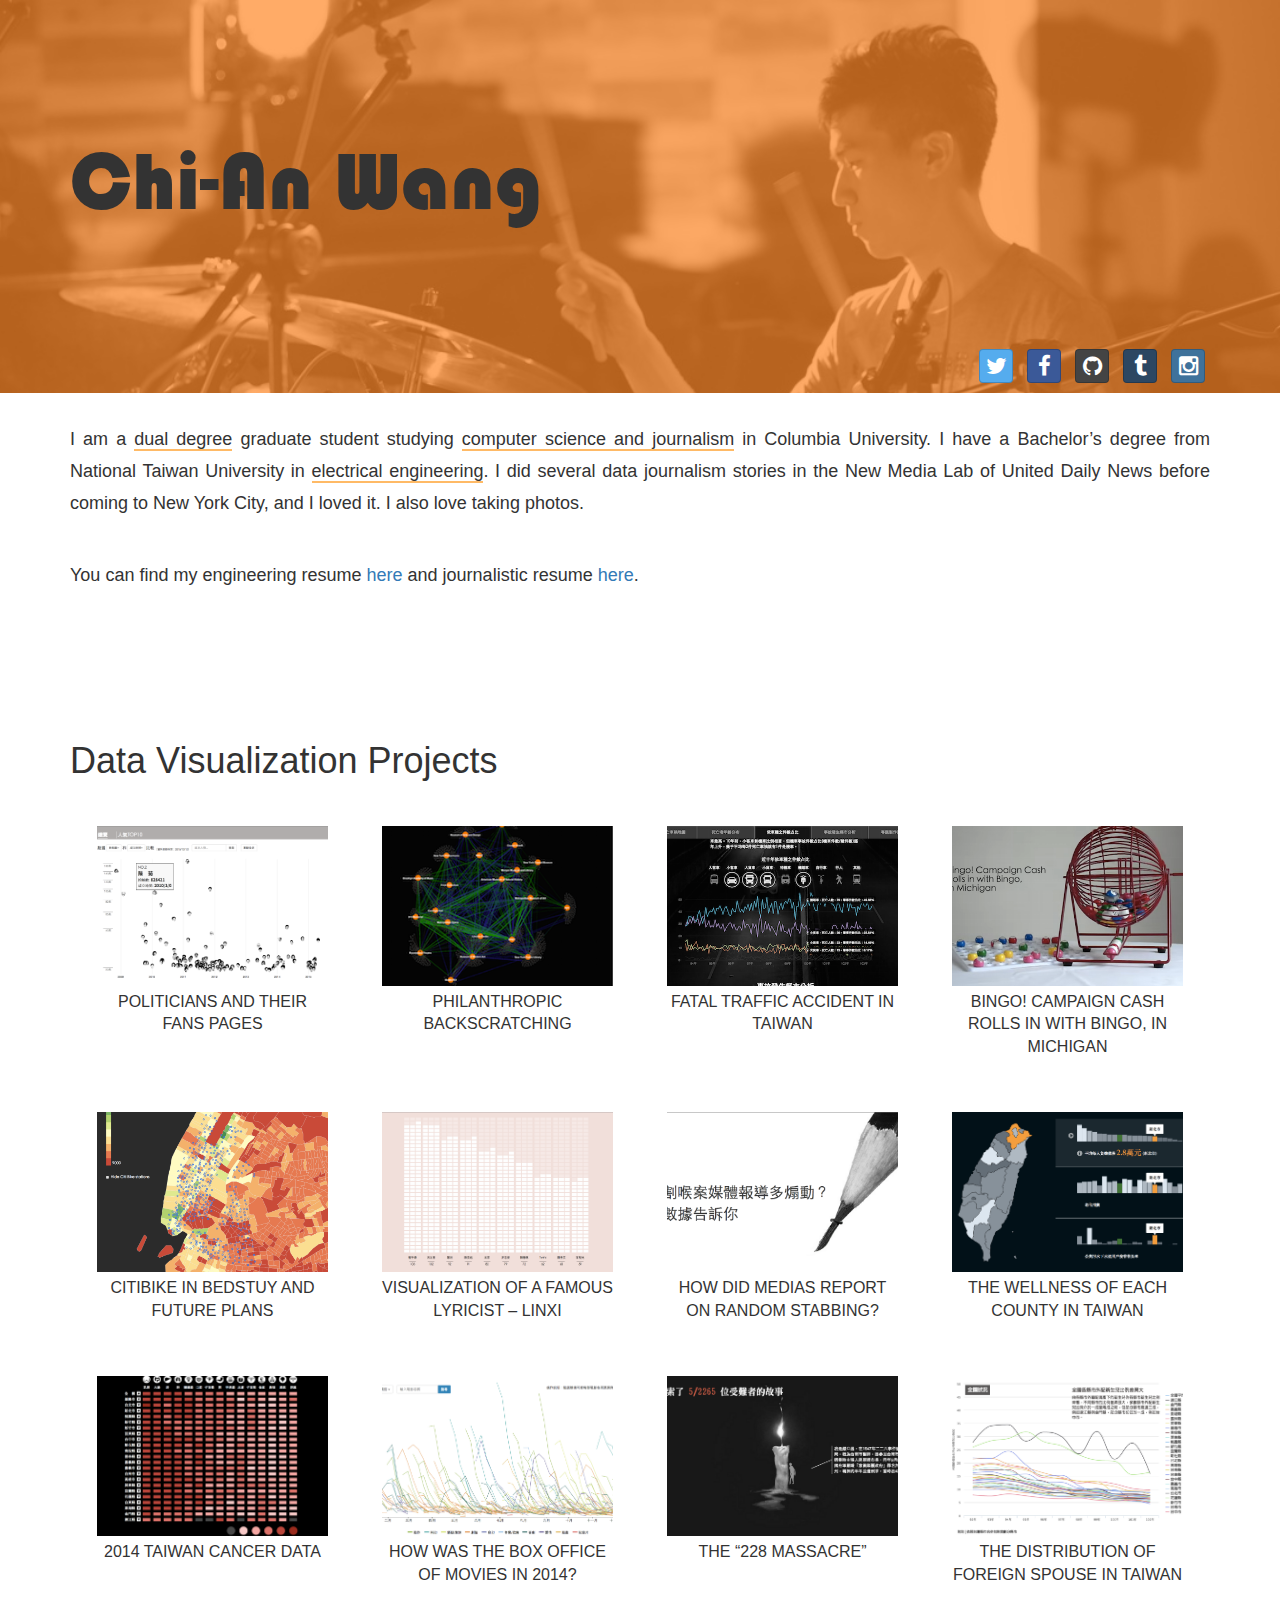
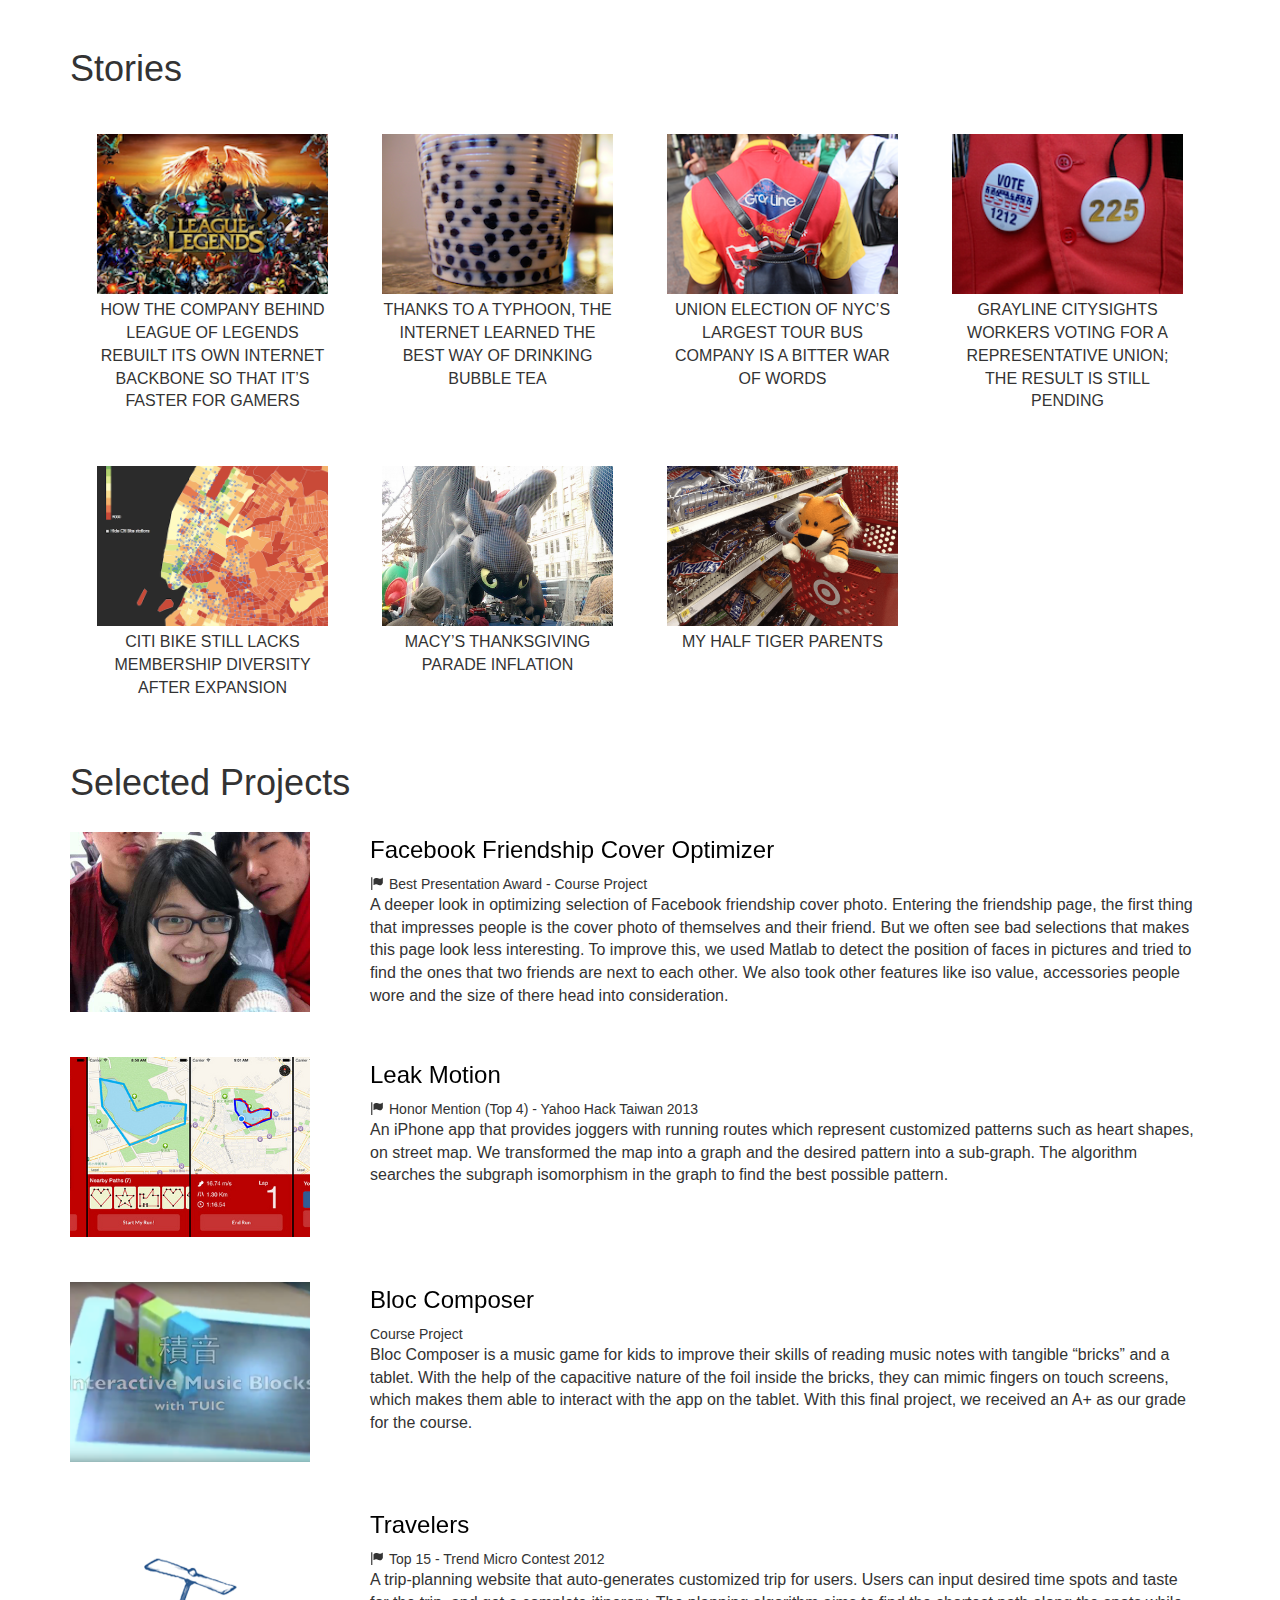
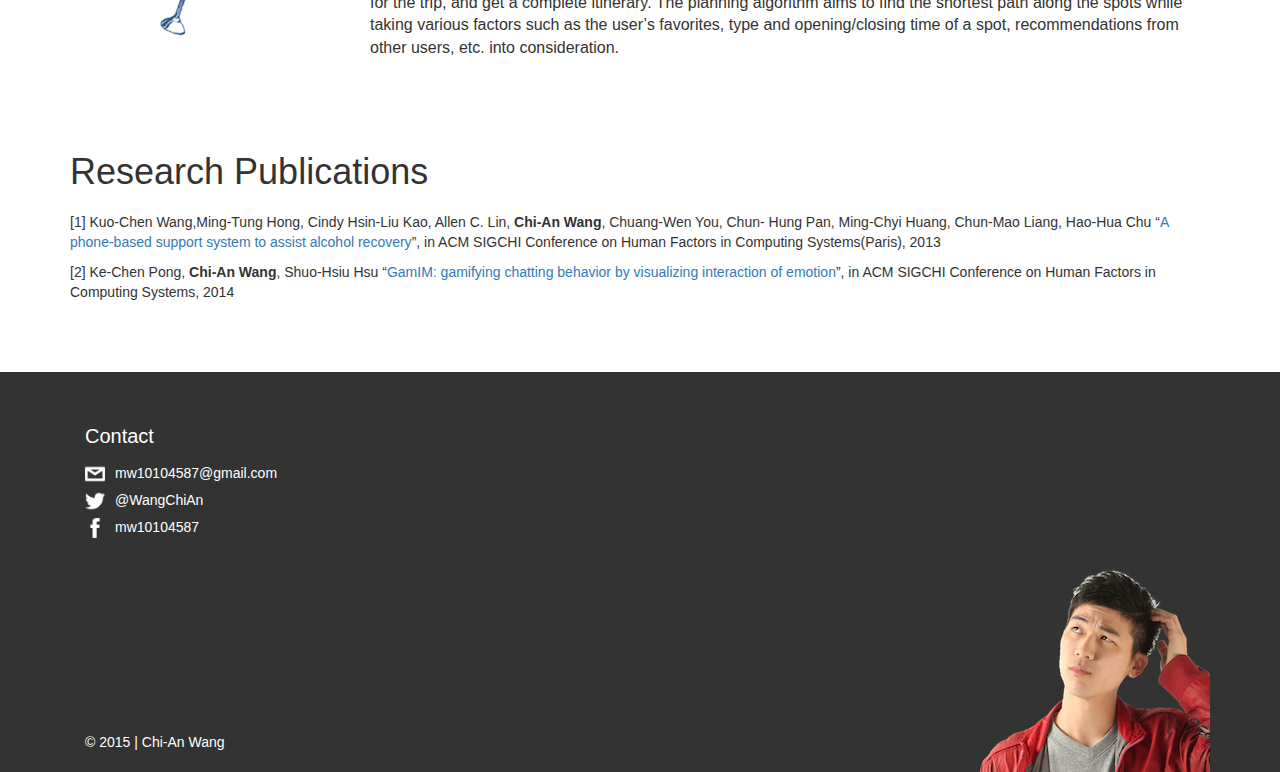
<file: index.html>
<!DOCTYPE html>
<html>
<head>
	<meta http-equiv="content-type" content="text/html; charset=UTF-8">
	<link rel="stylesheet" type="text/css" href="css/bootstrap.css">
	<link rel="stylesheet" type="text/css" href="css/header.css">
	<link rel="stylesheet" type="text/css" href="css/projectlist.css">
	<link rel="stylesheet" type="text/css" href="css/other-project.css">
	<link rel="stylesheet" type="text/css" href="css/font-awesome-4.5.0/css/font-awesome.min.css">
	<link rel="stylesheet" type="text/css" href="css/bootstrap-social.css">
	<link href='https://fonts.googleapis.com/css?family=Roboto' rel='stylesheet' type='text/css'>


	<script type="text/javascript" src="js/jquery-2.1.4.js"></script>
	<script type="text/javascript" src="js/bootstrap.js"></script>
	<script type="text/javascript" charset="UTF-8" src="js/d3.js"></script>
	<script type="text/javascript" src="js/react.js"></script>
	<script type="text/javascript" src="js/react-dom.js"></script>
	<script type="text/javascript" src="js/browser.min.js"></script>
	<script type="text/javascript" src="js/react-with-addons.js"></script>

	<!--script type="text/javascript" src="js/ScrollMagic/Tweenmax.min.js"></script>
	<script type="text/javascript" src="js/ScrollMagic/ScrollMagic.js"></script>
	<script type="text/javascript" src="js/ScrollMagic/animation.gsap.js"></script-->
	<script type="text/javascript" src="js/jquery.stellar.js"></script>
	<script type="text/javascript" src="js/index.js"></script>

	<!-- use react.js, render all the data in this js files -->
	

	<script type="text/babel" src="js/footer.js"></script>
	<script type="text/babel" src="js/projectlist.js"></script>
	<script type="text/babel" src="js/other-project.js"></script>
	<!-- js file with the language filter function -->
	<!-- // <script type="text/javascript" src="js/filter.js"></script> -->
	<!-- set listener for the window scroll -->
	<!-- // <script type="text/javascript" src="js/index-controlls.js"></script> -->

	<title>Chi-An Wang's portfolio</title>
    <!-- You can use open graph tags to customize link previews.
    Learn more: https://developers.facebook.com/docs/sharing/webmasters -->
    <meta property="og:url"           content="http://www.ca-wang.com" />
    <meta property="og:type"          content="website" />
    <meta property="og:title"         content="Chi-An Wang's Portfolio" />
    <meta property="og:description"   content="Reporter /Programmer" />
    <meta property="og:image"         content="http://www.your-domain.com/path/image.jpg" />
    <link rel="icon" type="image/png" href="img/wang-logo-32x32.png" sizes="32x32" />


</head>
<body>
	<div class="fluid-container" id="parallex-head">
		<div id="parallex-1">
			<div id="header-bar" data-stellar-background-ratio="0.5">
				<div class="overlay orange">
					<div id="header-name-mgtop"></div>
					<div class="container">
						<div id="header-name-wrap">Chi-An Wang</div>
					</div>
					<div id="social-btns-stickbtm">
						<div class="container">
							<div id="social-btns">
								  <a class="btn btn-social-icon btn-twitter" href="https://twitter.com/WangChiAn">
								    <span class="fa fa-twitter"></span>
								  </a>
								  <a class="btn btn-social-icon btn-facebook" href="https://www.facebook.com/mw10104587">
								    <span class="fa fa-facebook"></span>
								  </a>
								  <a class="btn btn-social-icon btn-github" href="https://github.com/mw10104587">
								    <span class="fa fa-github"></span>
								  </a>
								  <a class="btn btn-social-icon btn-tumblr" href="http://mileswang.tumblr.com">
								    <span class="fa fa-tumblr"></span>
								  </a>
								  <a class="btn btn-social-icon btn-instagram" href="https://instagram.com/mw10104587">
								    <span class="fa fa-instagram"></span>
								  </a>
							</div>
						</div>
					</div>
				</div>
			</div>
		</div>
	</div>

	<div class="container" id="portfolio-intro">
		I am a <span class="orange-underline">dual degree</span> graduate student studying <span class="orange-underline">computer science and journalism</span> in Columbia University.
I have a Bachelor’s degree from National Taiwan University in <span class="orange-underline">electrical engineering</span>.
I did several data journalism stories in the New Media Lab of United Daily News before coming to New York City, and I loved it. I also love taking photos. 

		<p style='margin-top: 40px;'>You can find my engineering resume <a href="Wang_Resume_eng.pdf" target="_blank">here</a> and journalistic resume <a href="Wang_Resume.pdf" target="_blank">here</a>.</p>
	</div>

	<div class="container">
		<h1> Data Visualization Projects </h1>
	</div>
	<div class="container" id="news-prj-wrap">
	</div>

	<div class="container">
		<h1> Stories </h1>
	</div>
	<div class="container" id="stories-prj-wrap">
	</div>

	<div class="container">
		<h1> Selected Projects </h1>
	</div>
	<div class="container effects" id="ntuee-prj-wrap">

	</div>

	<div class="container">
		<h1> Research Publications </h1>
	</div>
	<div class="container" id="publications-wrap">
		<div>
			<div class="publication">[1] Kuo-Chen Wang,Ming-Tung Hong, Cindy Hsin-Liu Kao, Allen C. Lin, <b>Chi-An Wang</b>, Chuang-Wen You, Chun- Hung Pan, Ming-Chyi Huang, Chun-Mao Liang, Hao-Hua Chu “<a href="http://mll.csie.ntu.edu.tw/papers/alcohol_chi13.pdf">A phone-based support system to assist alcohol recovery</a>”, in ACM SIGCHI Conference on Human Factors in Computing Systems(Paris), 2013
			</div>
			<div class="publication">[2] Ke-Chen Pong, <b>Chi-An Wang</b>, Shuo-Hsiu Hsu “<a href="http://dl.acm.org/citation.cfm?id=2581168">GamIM: gamifying chatting behavior by visualizing interaction of emotion</a>”, in ACM SIGCHI Conference on Human Factors in Computing Systems, 2014
			</div>
		</div>
	</div>

	<div class="fluid-container" id="footer"></div>



</body>

</html>
</file>
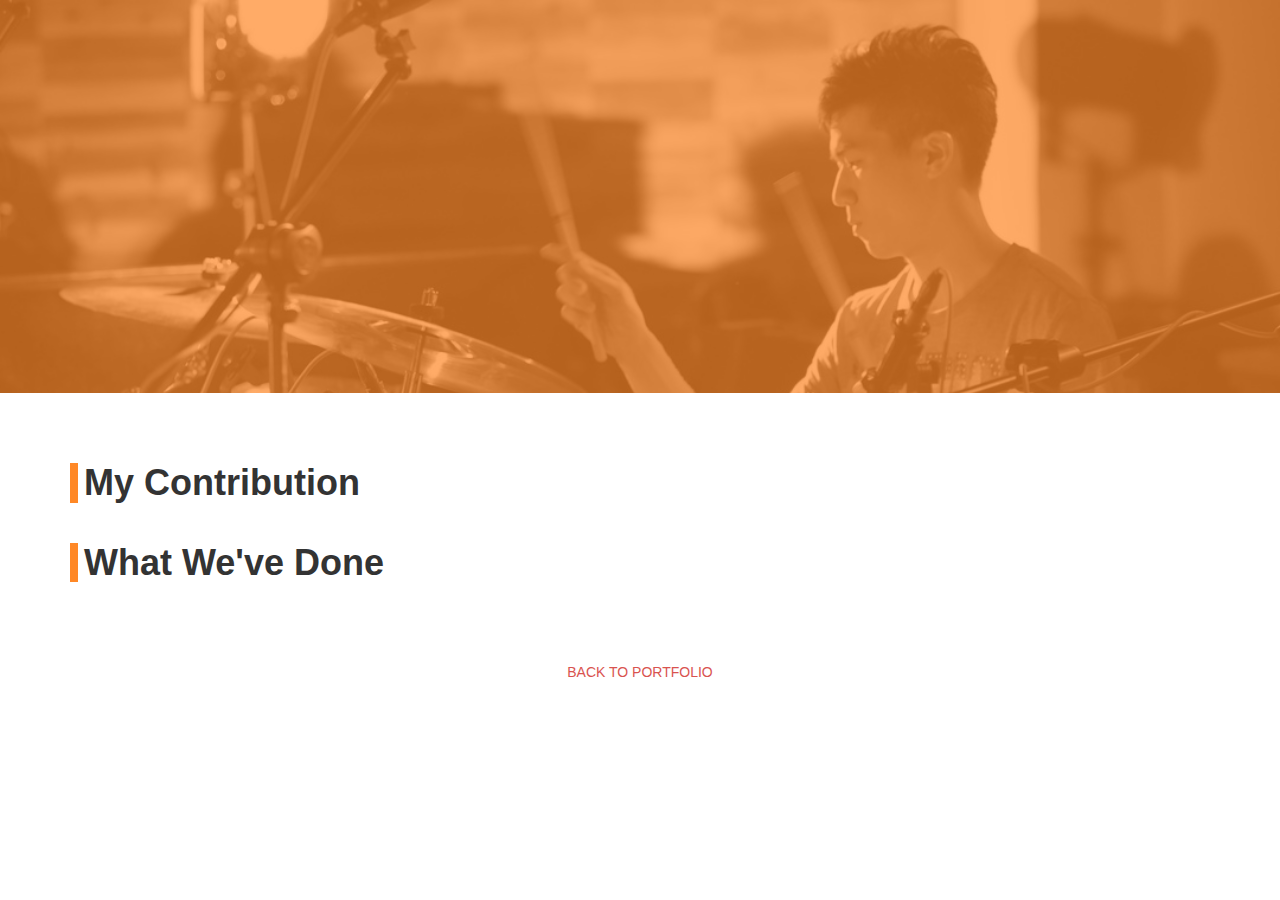
<file: project.html>
<!DOCTYPE html>
<html>
<head>
	<meta http-equiv="content-type" content="text/html; charset=UTF-8">
	<link rel="stylesheet" type="text/css" href="css/bootstrap.css">
	<link rel="stylesheet" type="text/css" href="css/project.css">
	<link rel="stylesheet" type="text/css" href="css/header.css">


	<script type="text/javascript" src="js/jquery-2.1.4.js"></script>
	<script type="text/javascript" src="js/bootstrap.js"></script>
	<script type="text/javascript" charset="UTF-8" src="js/d3.js"></script>
	<script type="text/javascript" src="js/react.js"></script>
	<script type="text/javascript" src="js/react-dom.js"></script>
	<script type="text/javascript" src="js/browser.min.js"></script>
	<script type="text/javascript" src="js/react-with-addons.js"></script>
	
	<script type="text/javascript">
		var projectId = window.location.search.substring(1).split("=")[1];
		
		function getProjectId(){
			return projectId;
		}

	</script>
	<script type="text/babel" src="js/project.js"></script>


	<title>Wang portfolio</title>
	<meta property="og:url"           content="http://www.ca-wang.com" />
    <meta property="og:type"          content="website" />
    <meta property="og:title"         content="Chi-An Wang's Portfolio" />
    <meta property="og:description"   content="Reporter /Programmer" />
    <meta property="og:image"         content="http://www.your-domain.com/path/image.jpg" />
    <link rel="icon" type="image/png" href="img/wang-logo-32x32.png" sizes="32x32" />


</head>
<body>
	<div class="fluid-container" id="header-bar">
		<div class="overlay orange">
			<div id="header-name-mgtop"></div>
			<div class="container">
				<div id="project-name-wrap"></div>
			</div>
			<div id="social-btns-stickbtm">
				<div class="container">
					<div id="social-btns">
						  <a class="btn btn-social-icon btn-twitter" href="https://twitter.com/WangChiAn">
						    <span class="fa fa-twitter"></span>
						  </a>
						  <a class="btn btn-social-icon btn-facebook" href="https://www.facebook.com/mw10104587">
						    <span class="fa fa-facebook"></span>
						  </a>
						  <a class="btn btn-social-icon btn-github" href="https://github.com/mw10104587">
						    <span class="fa fa-github"></span>
						  </a>
						  <a class="btn btn-social-icon btn-tumblr" href="http://mileswang.tumblr.com">
						    <span class="fa fa-tumblr"></span>
						  </a>
						  <a class="btn btn-social-icon btn-instagram" href="https://instagram.com/mw10104587">
						    <span class="fa fa-instagram"></span>
						  </a>
					</div>
				</div>
			</div>
		</div>
	</div>
	<div class="container">

		<div id="go-to-app-head" class="go-to-app"></div>

		<div id="project-intro" class="prj-block"></div>

		<div id="project-why-now" class="prj-block">
			
		</div>

		<div class="project-contribution prj-block">
			<h1 class="left-orange">My Contribution</h1>
			<div id="contributions-wrap"></div>
		</div>

		<div class="project-what-we-done prj-block">
			<h1 class="left-orange">What We've Done</h1>
			<div id="we-dones-wrap"></div>
		</div>

		<div id="go-to-app-tail" class="go-to-app"></div>
		<div id="back-to-homepage"><a href="../index.html">BACK TO PORTFOLIO</a></div>


	</div>


</body>
</html>
</file>
<file: css/header.css>
@font-face{
	font-family: Bauhaus;
	src: url("font/BAUHS93.ttf");
}


#header-bar{
	/*height: 400px;*/
	height: 30.7vw;
	background: url("../img/home-cover-bw.jpg");
	background-size: cover;
}

#header-name-mgtop{
	width: 100%;
	height: 31%;
}

#header-name-wrap{
	display: table;
    /*margin: auto;*/
    /*margin-left: 17vw;*/
    /*font-size: 11rem;*/
    font-size: 6.5vw;
    font-family: Bauhaus;

}

.overlay{
	width: 100%;
	height: 100%;
	position: relative;
}

.orange{
	background-color: rgba(255,136, 38, 0.7);
}

#social-btns{
	/*display: table;*/
    position: relative;
    float: right;
    /*right: 0px;*/
    /*bottom: 20px;*/
}

#social-btns > a{
	margin: 0px 5px;
}

#social-btns-stickbtm{
	position: absolute;
    bottom: 10px;
    width: 100%;
}


#portfolio-intro{
	margin-top: 30px;
	margin-bottom: 120px;
    text-align: justify;
    font-family: 'Century Gothic', CenturyGothic, AppleGothic, sans-serif;
    font-size: 18px;

    line-height: 32px;
}

.orange-underline{
	border-bottom-color: rgba(255,140,0, 0.6);
	border-bottom-width: 2px;
	border-bottom-style: solid;
}



#footer{
	background-color: #333;
	margin-top: 60px;
	margin-bottom: -18px;
}
</file>
<file: css/projectlist.css>
.prj-frame{
	padding: 10px 12px 18px 12px;
    /*border: black;*/
    /*border-style: solid;*/
    /*border-width: 1px;*/
}

.prj-img-over{
	opacity: 0;
	width: 100%;
	height: 100%;
	background-color: rgba(255,255,255,0.85);
	padding: 8px 15px 0px 15px;
    text-align: justify;
	transition: opacity .25s ease-in-out;
	-moz-transition: opacity .25s ease-in-out;
	-webkit-transition: opacity .25s ease-in-out;

	font-family: Futura, 'Trebuchet MS', Arial, sans-serif;
}

.prj-img-over:hover{
	opacity: 1;
	cursor: pointer;
}

.project-name{
	font-family: 'Century Gothic', CenturyGothic, AppleGothic, sans-serif;
}

.publication {
    margin: 10px 0px 10px 0px;
}

.flag-icon{
	margin-right: 5px;
}

.project-name h3{
	margin-top: 5px;
}

.ntuee-prj-img:hover{
	cursor: pointer;
}

/* Buzz */
@-webkit-keyframes hvr-buzz {
  50% {
    -webkit-transform: translateX(3px) rotate(2deg);
    transform: translateX(3px) rotate(2deg);
  }

  100% {
    -webkit-transform: translateX(-3px) rotate(-2deg);
    transform: translateX(-3px) rotate(-2deg);
  }
}

@keyframes hvr-buzz {
  50% {
    -webkit-transform: translateX(3px) rotate(2deg);
    transform: translateX(3px) rotate(2deg);
  }

  100% {
    -webkit-transform: translateX(-3px) rotate(-2deg);
    transform: translateX(-3px) rotate(-2deg);
  }
}

.hvr-buzz {
  display: inline-block;
  vertical-align: middle;
  -webkit-transform: translateZ(0);
  transform: translateZ(0);
  box-shadow: 0 0 1px rgba(0, 0, 0, 0);
  -webkit-backface-visibility: hidden;
  backface-visibility: hidden;
  -moz-osx-font-smoothing: grayscale;
}
.hvr-buzz:hover, .hvr-buzz:focus, .hvr-buzz:active {
  -webkit-animation-name: hvr-buzz;
  animation-name: hvr-buzz;
  -webkit-animation-duration: 0.15s;
  animation-duration: 0.15s;
  -webkit-animation-timing-function: linear;
  animation-timing-function: linear;
  -webkit-animation-iteration-count: infinite;
  animation-iteration-count: infinite;
}
</file>
<file: css/other-project.css>
/* ============================================================
  GLOBAL
============================================================ */
.effects {
  padding-left: 15px;
}
.effects .prj-img {
  position: relative;
  float: left;
  margin-bottom: 5px;
  /*width: 25%;*/
  overflow: hidden;
}
.effects .prj-img:nth-child(n) {
  margin-right: 5px;
}
.effects .prj-img:first-child {
  margin-left: -15px;
}
.effects .prj-img:last-child {
  margin-right: 0;
}
.effects .prj-img img {
  display: block;
  margin: 0;
  padding: 0;
  max-width: 100%;
  height: auto;
}

.prj-img-overlay {
  display: block;
  position: absolute;
  z-index: 20;
  background: rgba(0, 0, 0, 0.8);
  overflow: hidden;
  -webkit-transition: all 0.5s;
  -moz-transition: all 0.5s;
  -o-transition: all 0.5s;
  transition: all 0.5s;
}

.prj-img-overlay:hover{
  cursor: pointer;
}

a.close-prj-img-overlay {
  display: block;
  position: absolute;
  top: 0;
  right: 0;
  z-index: 100;
  width: 45px;
  height: 45px;
  font-size: 20px;
  font-weight: 700;
  color: #fff;
  line-height: 45px;
  text-align: center;
  background-color: #000;
  cursor: pointer;
}
a.close-prj-img-overlay.hidden {
  display: none;
}

a.expand {
  display: block;
  position: absolute;
  z-index: 100;
  width: 60px;
  height: 60px;
  border: solid 5px #fff;
  text-align: center;
  color: #fff;
  line-height: 50px;
  font-weight: 700;
  font-size: 30px;
  -webkit-border-radius: 30px;
  -moz-border-radius: 30px;
  -ms-border-radius: 30px;
  -o-border-radius: 30px;
  border-radius: 30px;
  text-decoration: none;
}

/* ============================================================
  EFFECT 5 - ICON BORDER ANIMATE
============================================================ */
#ntuee-prj-wrap .prj-img-overlay {
  top: 0;
  bottom: 0;
  left: 0;
  right: 0;
  opacity: 0;
}

#ntuee-prj-wrap .prj-img-overlay a.expand {
  top: 0;
  bottom: 0;
  left: 0;
  right: 0;
  margin: auto;
  width: 100%;
  height: 100%;
  -webkit-border-radius: 0;
  -moz-border-radius: 0;
  -ms-border-radius: 0;
  -o-border-radius: 0;
  border-radius: 0;
  -webkit-transition: all 0.5s;
  -moz-transition: all 0.5s;
  -o-transition: all 0.5s;
  transition: all 0.5s;
}
#ntuee-prj-wrap .prj-img.hover .prj-img-overlay {
  opacity: 1;
}
#ntuee-prj-wrap .prj-img.hover .prj-img-overlay a.expand {
  width: 60px;
  height: 60px;
  -webkit-border-radius: 30px;
  -moz-border-radius: 30px;
  -ms-border-radius: 30px;
  -o-border-radius: 30px;
  border-radius: 30px;
}
</file>
<file: css/project.css>
.go-to-app{
	display: table;
	margin: auto;
	margin-bottom: 40px;
	margin-top: 30px;
}

#project-name-wrap{
	display: table;
    /*margin: auto;*/
    /*margin-left: 17vw;*/
    /*font-size: 8rem;*/
    font-size: 6vw;
    font-family: Bauhaus;

}

.para{
	font-family: Futura, 'Trebuchet MS', Arial, sans-serif;
	font-size: 18px;
}

h1.left-orange{
	/*border-left-color: orange;*/
	border-left-color: rgba(255,136, 38, 1);
    border-left-style: solid;
    border-left-width: 8px;
    padding-left: 6px;
}

.prj-block{
	margin-bottom: 40px;
}

.prj-block h1{
	font-family: 'Century Gothic', CenturyGothic, AppleGothic, sans-serif;
	font-weight: 800;
}

#back-to-homepage{
	display: table;
	margin: auto;
	margin-bottom: 110px;
	font-family: 'Century Gothic', CenturyGothic, AppleGothic, sans-serif;
	font-size: 14px;
}

#back-to-homepage > a{
	color: #d9534f !important;
}
</file>
